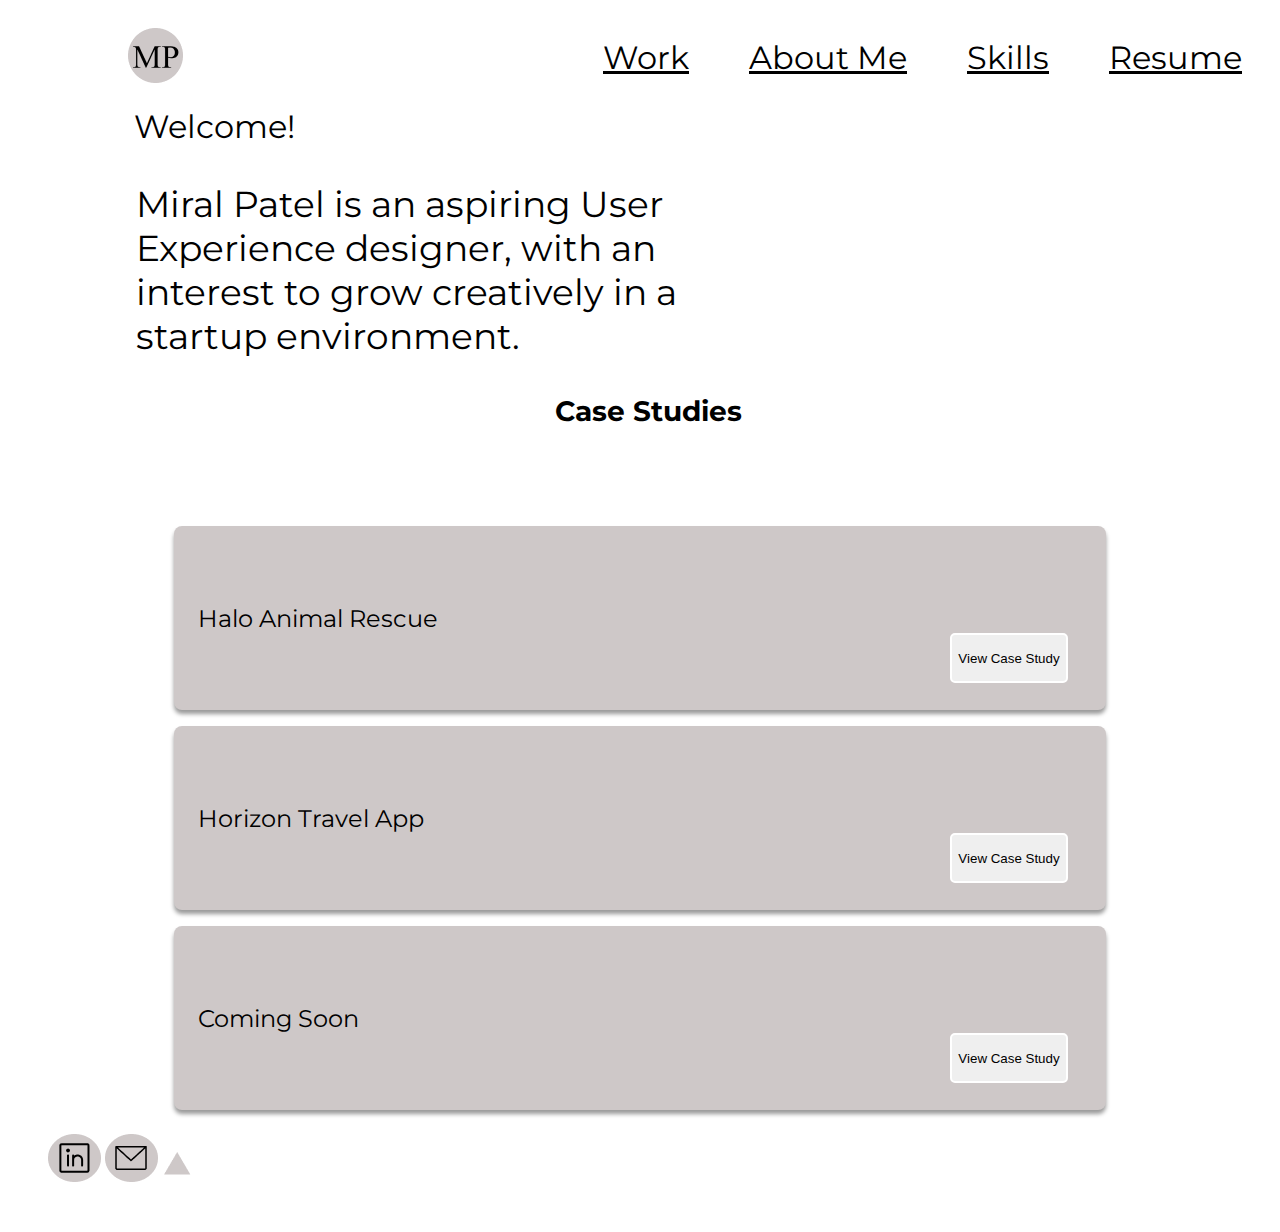
<file: index.html>
<!DOCTYPE html>
<html>
<head>
  <meta charset="UTF-8">
  <meta name="viewport" content="width=device-width, initial-scale=1">
  <link href="css/index.css" type="text/css" rel="stylesheet">
  <link rel="preconnect" href="https://fonts.gstatic.com">
<link href="https://fonts.googleapis.com/css2?family=Montserrat:ital,wght@0,100;0,200;0,300;0,400;0,500;0,600;0,700;0,800;0,900;1,100;1,200;1,300;1,400;1,500;1,600;1,700;1,800;1,900&display=swap" rel="stylesheet">
  <title>Miral Patel|UX Designer</title>
</head>
<body>
    <!-- Nav HTML -->
    <header>
     <!--<<div class="inline-block">
      <div class="logo">
        <img src="images/Logo.png">
      </div>
      </div>
      <nav class="inline-block">
        <a class="navOptions" >
            <a href="#work">Work</a>
            <a href="#aboutme">About Me</a>
            <a href="#resume">Resume</a>
          </a>
        </div>
      </nav>--> 
    <div class="topnav">
     <img src="images/Logo.png" width="55px" height="55px">
    <div class="topnav-right">
      <a href="#work">Work</a>
      <a href="#aboutme">About Me</a>
      <a href="skills.html">Skills</a>
      <a href="#resume">Resume</a>
  </div>
  </div> 
      <section class="heroText">
        <div class="heroContent">
          <span>Welcome!</span>
          <p>Miral Patel is an aspiring User Experience designer, with an interest to grow creatively in a startup environment.</h1>
        </div>
      </section>
    <!--<section class ="studyContainer">
          <div class="caseStudy">
            <div id="study1" class="categoryStudy">
            <div class="heading">Halo Animal Rescue</div>
            <button>View Case Study</button>
            </div>
          <div id="study2" class="categoryStudy">
            <div class="heading">Horizon Travel App</div>
            <button>View Case Study</button>
          </div>
          <div id="study3" class="categoryStudy">
            <div class="heading">Coming Soon</div>
            <button>View Case Study</button>
          </div>
        </div>
      </section>-->

  <!-- My Work Section Constructed using CSS Grid -->

      <section class="myWork">
        <h1>Case Studies</h1>
        <div class="workGrid">
            
            <div class="study1">
                <h4>Halo Animal Rescue</h4>
                <!-- <img src="https://unsplash.it/350/275/?animals" alt=""> -->
                <button>View Case Study</button>
            </div>
        
            <div class="study2">
                <h4>Horizon Travel App</h4>
                <!-- <img src="https://unsplash.it/350/275/?travel" alt=""> -->
                <button>View Case Study</button>
            </div>
            <div class="study3">
              <h4>Coming Soon</h4>
              <!-- <img src="https://unsplash.it/350/275/?" alt=""> -->
              <button>View Case Study</button>
          </div>
        </div>
    </section>
    </header>

      <footer>
        <ul>
          <img src="images/LinkedIn.png">
          <img src="images/Email.png">
          <img src="images/Scroll Up.png">
        </ul>
      </footer>    
    </body>
</html>
</file>
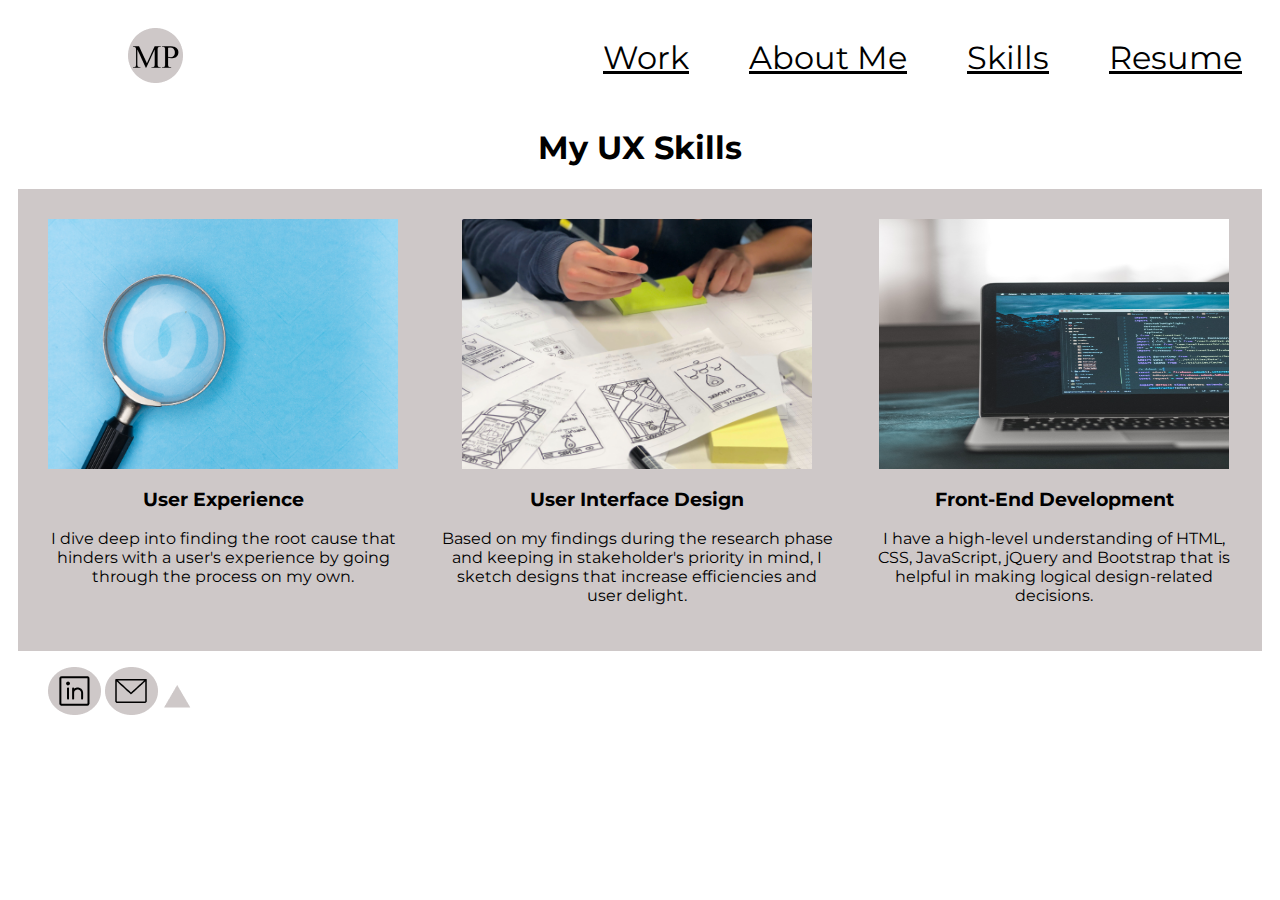
<file: skills.html>
<!DOCTYPE html>
<html>
<head>
  <meta charset="UTF-8">
  <meta name="viewport" content="width=device-width, height=device-height,initial-scale=1">
  <link href="css/index.css" type="text/css" rel="stylesheet">
  <link rel="preconnect" href="https://fonts.gstatic.com">
<link href="https://fonts.googleapis.com/css2?family=Montserrat:ital,wght@0,100;0,200;0,300;0,400;0,500;0,600;0,700;0,800;0,900;1,100;1,200;1,300;1,400;1,500;1,600;1,700;1,800;1,900&display=swap" rel="stylesheet">
  <title>Miral Patel|UX Designer</title>
</head>
<body>
    <header>
        <div class="topnav">
            <img src="images/Logo.png" width="55px" height="55px">
           <div class="topnav-right">
             <a href="#work">Work</a>
             <a href="#aboutme">About Me</a>
             <a href="#skills">Skills</a>
             <a href="#resume">Resume</a>
         </div>
        </header>
<!--  My UX Skills section coded using CSS flex -->

         <section class='mySkills'>
            <h1>My UX Skills</h1>
            <div id=row class="flexContainer">
                <div>
                    <img src="images/UX.jpg" width="350" height="250">
                    <h3>User Experience</h3>
                    <p>
                        I dive deep into finding the root cause that hinders with a user's experience by going through the process on my own.
                    </p>
                </div>
                <div>
                    <img src="images/UI.jpg" width="350" height="250" >
                    <h3>User Interface Design</h3>
                    <p>
                        Based on my findings during the research phase and keeping in stakeholder's priority in mind, I sketch designs that increase efficiencies and user delight. 
                    </p>
                </div>
                <div>
                    <img src="/images/coding.jpg" width="350" height="250" >
                    <h3>Front-End Development</h3>
                    <p>
                        I have a high-level understanding of HTML, CSS, JavaScript, jQuery and Bootstrap that is helpful in making logical design-related decisions.
                    </p>
                </div>
            </div>
    </section>
    <footer>
        <ul>
          <img src="images/LinkedIn.png">
          <img src="images/Email.png">
          <img src="images/Scroll Up.png">
        </ul>
      </footer>    
    </body>
</html>
</file>
<file: css/index.css>
body {
    background-color: #ffffff;
    font-family: Montserrat, sans-serif;
}

.topnav {
    overflow: hidden;
}

.topnav img{
    float: left;
    /*position: absolute;*/
    padding: 20px 120px;
}

.topnav a {
    float: left;
    color: #000000;
    font-family: Montserrat, sans-serif;
    font-size: 32px;
    display: flex;
    align-items: center;
    text-align: center;
    padding:30px 30px;

  }

.topnav-right {
    float: right;
  }

/*.heroText{
    height: 600px;
    padding: 25px;
    width:100%;
    
    
}

.heroContent{
    width: 500px;
    margin:0 auto;
    text-align: left;
    padding-left:5%;
    padding-right: 95%;
    padding-top: 5%;
    padding-bottom:0;
    width: 50%;
}*/

.heroContent span{

    font-size: 32px;
    margin-left: 10%;
}

.heroContent p{
    font-size: 36px;
    width: 50%;
    margin-left: 10vw;
    
}

/*.studyContainer{
    width: 100%;
    height: 100%;
}

.caseStudy {
    padding: 5%;
    
}

.categoryStudy{
    width: 90%;
    height: 400px;
    background-color:#CEC8C8;
    border-radius: 8px;
    font-family: PT Serif;
    font-style: normal;
    font-weight: bold;
    font-size: 32px;
    line-height: 42px;
    display: flex;
    align-items: center;
    text-align: center;
}*/




/*.heading{
    padding:8%;
}*/

/*button{
    float:right;
    height: 45px;
    width: 150px;
    
}*/

.flexContainer{
    display:flex;
    flex-direction: row;
    justify-content: space-around;
    background-color:#CEC8C8;
    padding: 10px;
    margin: 10px;
    
}

.flexContainer div{
    flex-direction: row;
    padding:10px;
    margin: 10px;
}


.mySkills h1{
  text-align: center;
}

.flexContainer img{
    display: block;
    margin-left:auto;
    margin-right: auto;

}

.flexContainer h3{
    text-align: center;
}

.flexContainer p{
    text-align: center;
}







.mywork{
    width: 100vw;
}


.myWork h1{
    width: 80vw;
    margin-left: 10vw;
    text-align: center;
    font-size: 28px;
}

.workGrid{
    display: grid;
    grid-template-columns: repeat(8,1fr);
    grid-auto-rows: minmax(100px,auto);
    margin-top: 10vh;

}

/*.workGrid{
margin: 0px 5%;
  display: grid;
  grid-template-rows: 300px 300px 300px;
  grid-template-columns: 1fr 1fr 1fr;
  grid-template-areas:
  "study1 study1 study1"
  "study2 study2 study2"
  "study3 study3 study3"
  ;
}*/

.study1{
    grid-column: 2/8;
    grid-row: 1/3;
    background-color: gray;
    margin: 0.5em;
    display: grid;
    grid-template-columns: repeat(4,1fr);
    border-radius: 8px;
    background-color:#CEC8C8;
    box-shadow: 0px 4px 4px 0px #00000066;
   
}

.study1 h4{
    grid-column: 1/3;
    grid-row:1/2;
    margin-left: 1em;
    align-self: center;
    font-size: 24px;
    font-weight: normal;
}
.study1 button{
    grid-column: 3/5;
    grid-row:1/2;
    align-self: flex-end;
    max-width: 150px;
    min-height: 50px;
    margin-right: 3vw;
    margin-bottom: 3vh;
    justify-self: right;
    border:2px solid white;
    border-radius: 5px;
}


.study2{
    grid-column: 2/8;
    grid-row: 1/3;
    margin: 0.5em;
    display: grid;
    grid-template-columns: repeat(4,1fr);
    border-radius: 8px;
    background-color:#CEC8C8;
    box-shadow: 0px 4px 4px 0px #00000066;
    
    
}



.study2 h4{
    grid-column: 1/3;
    grid-row:1/2;
    margin-left: 1em;
    align-self: center;
    font-size: 24px;
    font-weight: normal;
}
.study2 button{
    grid-column: 3/5;
    grid-row:1/2;
    align-self: flex-end;
    max-width: 150px;
    min-height: 50px;
    margin-right: 3vw;
    margin-bottom: 3vh;
    justify-self: right;
    border:2px solid white;
    border-radius: 5px;

}


.study3{
    grid-column: 2/8;
    grid-row: 1/3;
    background-color: gray;
    margin: 0.5em;
    display: grid;
    grid-template-columns: repeat(4,1fr);
    border-radius: 8px;
    background-color:#CEC8C8;
    box-shadow: 0px 4px 4px 0px #00000066;
    
}



.study3 h4{
    grid-column: 1/3;
    grid-row:1/2;
    margin-left: 1em;
    align-self: center;
    font-size: 24px;
    font-weight: normal;
}
.study3 button{
    grid-column: 3/5;
    grid-row:1/2;
    align-self: flex-end;
    max-width: 150px;
    min-height: 50px;
    margin-right: 3vw;
    margin-bottom: 3vh;
    justify-self: right;
    border:2px solid white;
    border-radius: 5px;
    

}


.study2{
    grid-column: 2/8;
    grid-row: 3/5;
    margin: 0.5em;

}

.study3{
    grid-column: 2/8;
    grid-row: 5/7;
    margin: 0.5em;

}

footer{
    /*position: static;
    width:100%;
     left: 0;
     position: fixed;*/
    height: 90px;   
}


@media only screen and (max-width: 600px){
    .flexContainer{
        flex-direction:column;
        display: flex;
       /* width:100%;*/
        height: auto;
        }
    .flexContainer div{
        flex-direction: column;
        display: flex;
       /* width:100%;*/
    }

    .flexContainer h3{
        align-content: center;
        
    }
    .flexContainer p{
        align-content: flex-start;
    }
    .flexContainer img{
        flex-direction: column;
        align-content: center;
        padding:5%;
    }
}

@media only screen and (max-width: 600px){
    .topnav img{
        padding-left: 5%;}

    }
        

    
   





/*Old code

.inline-block{
    display: inline-block;
    vertical-align:top;
    background-color: lightgrey;
}

.logo{
    width: 23%;
    padding: 1%;
    text-align: center;
}

nav{
    width:73%;
    padding: 1%;
    height: 50px;
    background-color: lightgrey;

}

.navOptions{
    width:50%;
    margin-left: auto;

}

/*#study1{
    /*position: absolute;
    padding:5%;
    left: 138px;
    top: 400px;
    width: 2000px;
    height: 400px;
    background-color:#CEC8C8;
    border-radius: 8px;
   
}

#study2{
    /*position: absolute;
    padding:5%;
    left: 138px;
    top: 1156px;
    width: 2000px;
    height: 400px;
    background-color:#CEC8C8;
    border-radius: 8px;
    
}

#study3{
    /*position: absolute;
    padding: 5%;
    left: 138px;
    top: 1673px;
    width: 2000px;
    height: 400px;
    background-color:#CEC8C8;
    border-radius: 8px;
    
}*/
</file>
